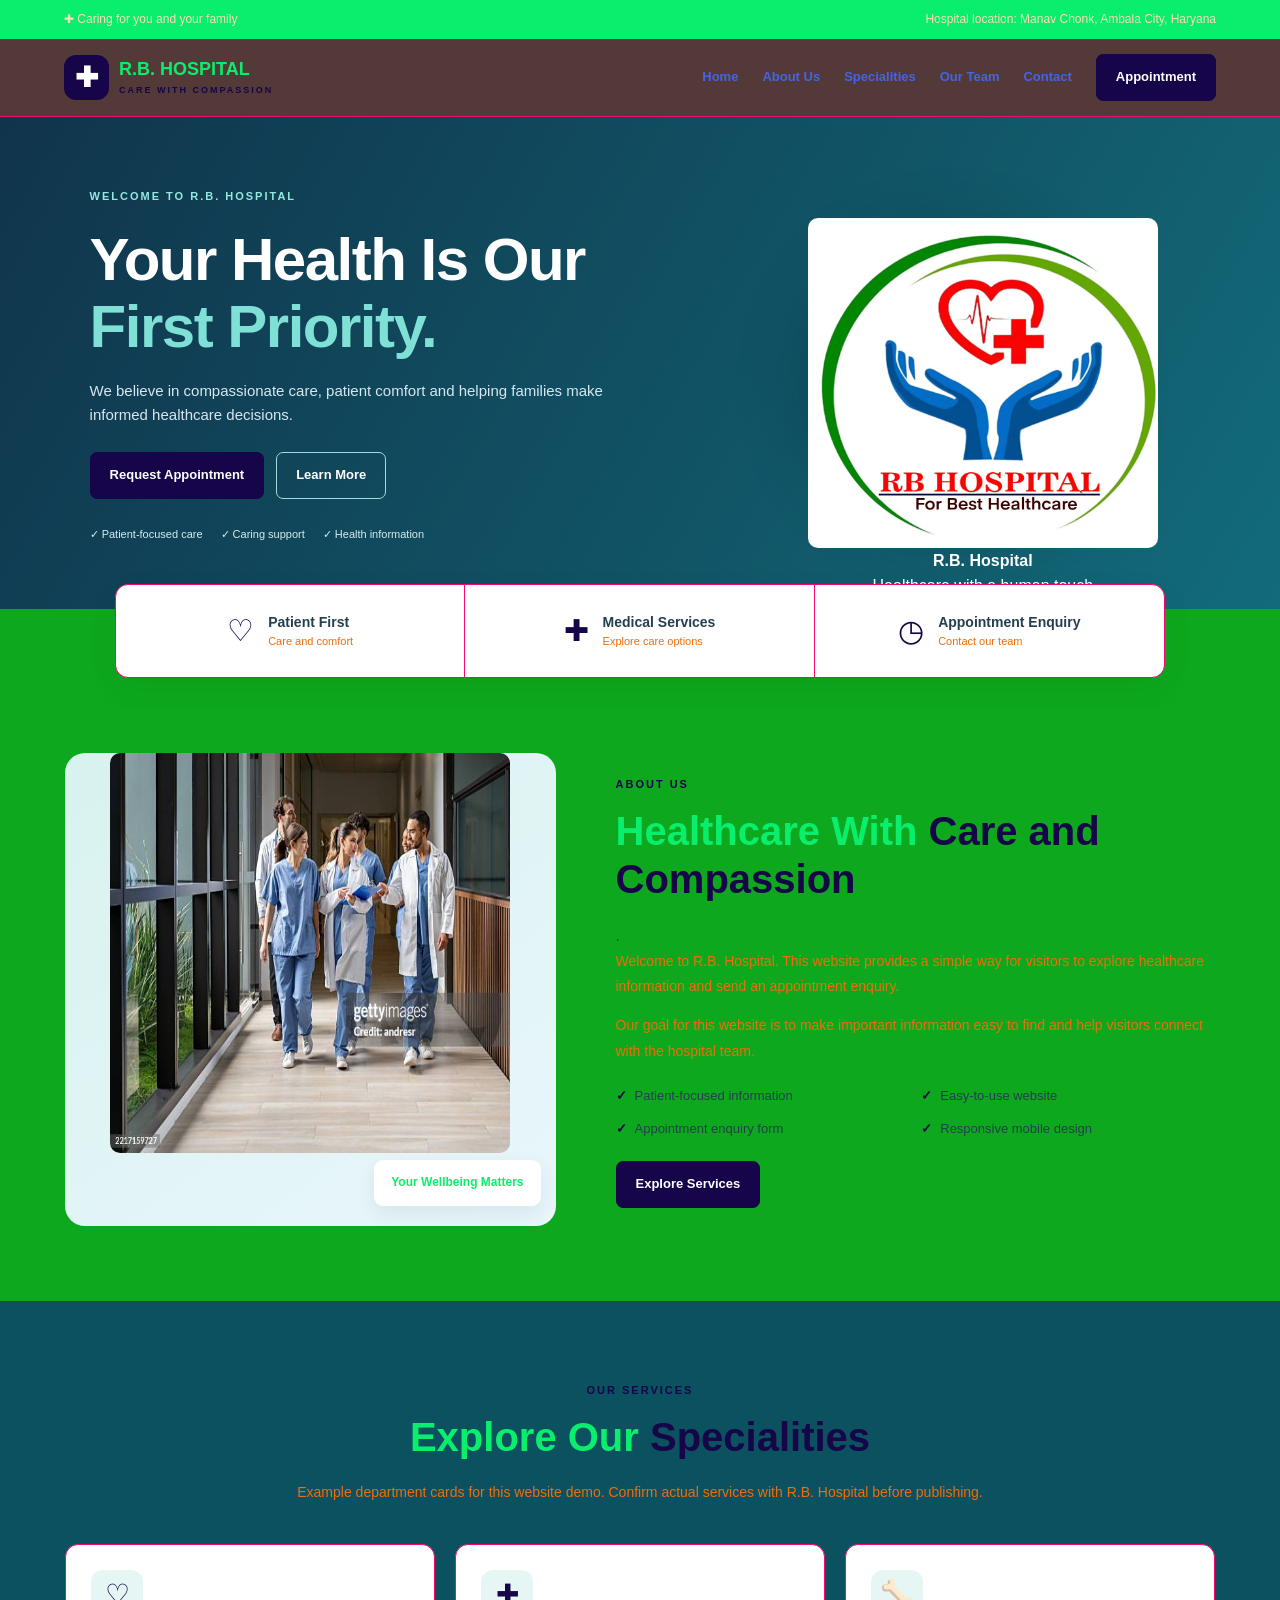
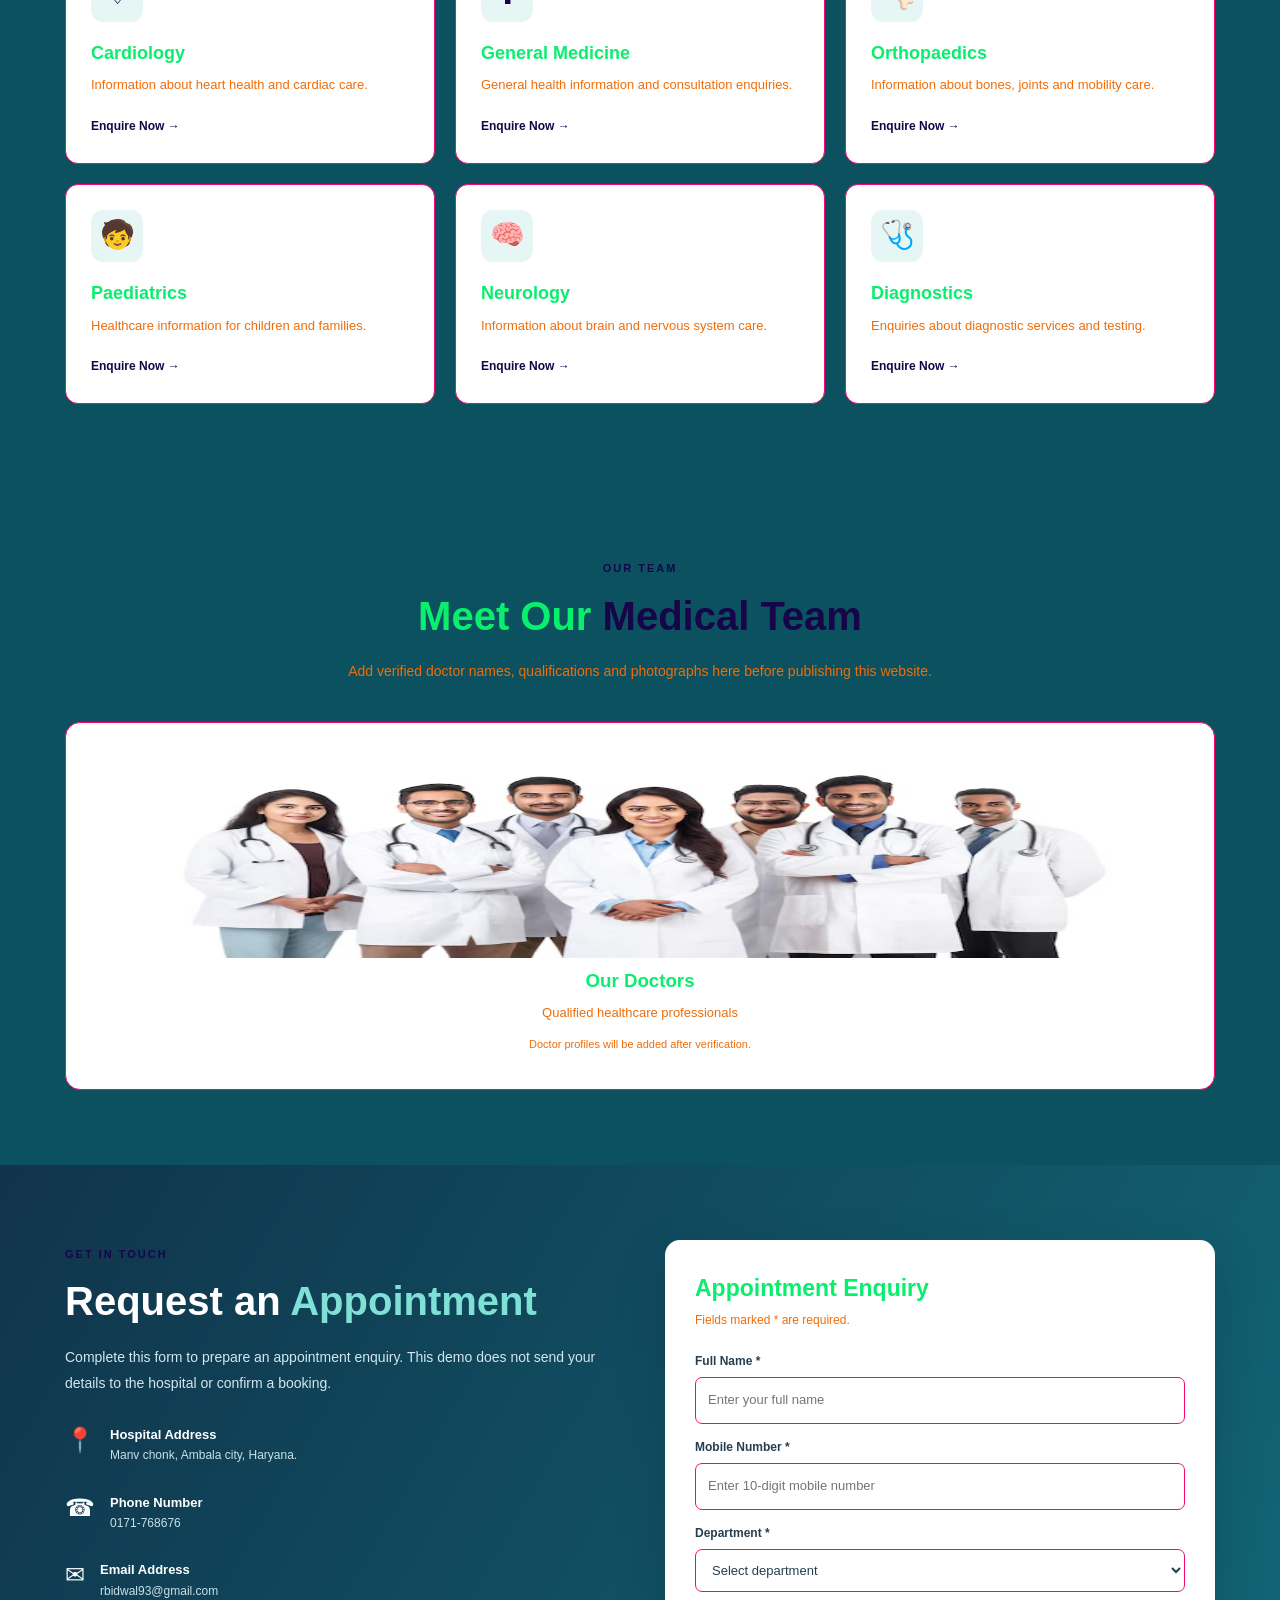
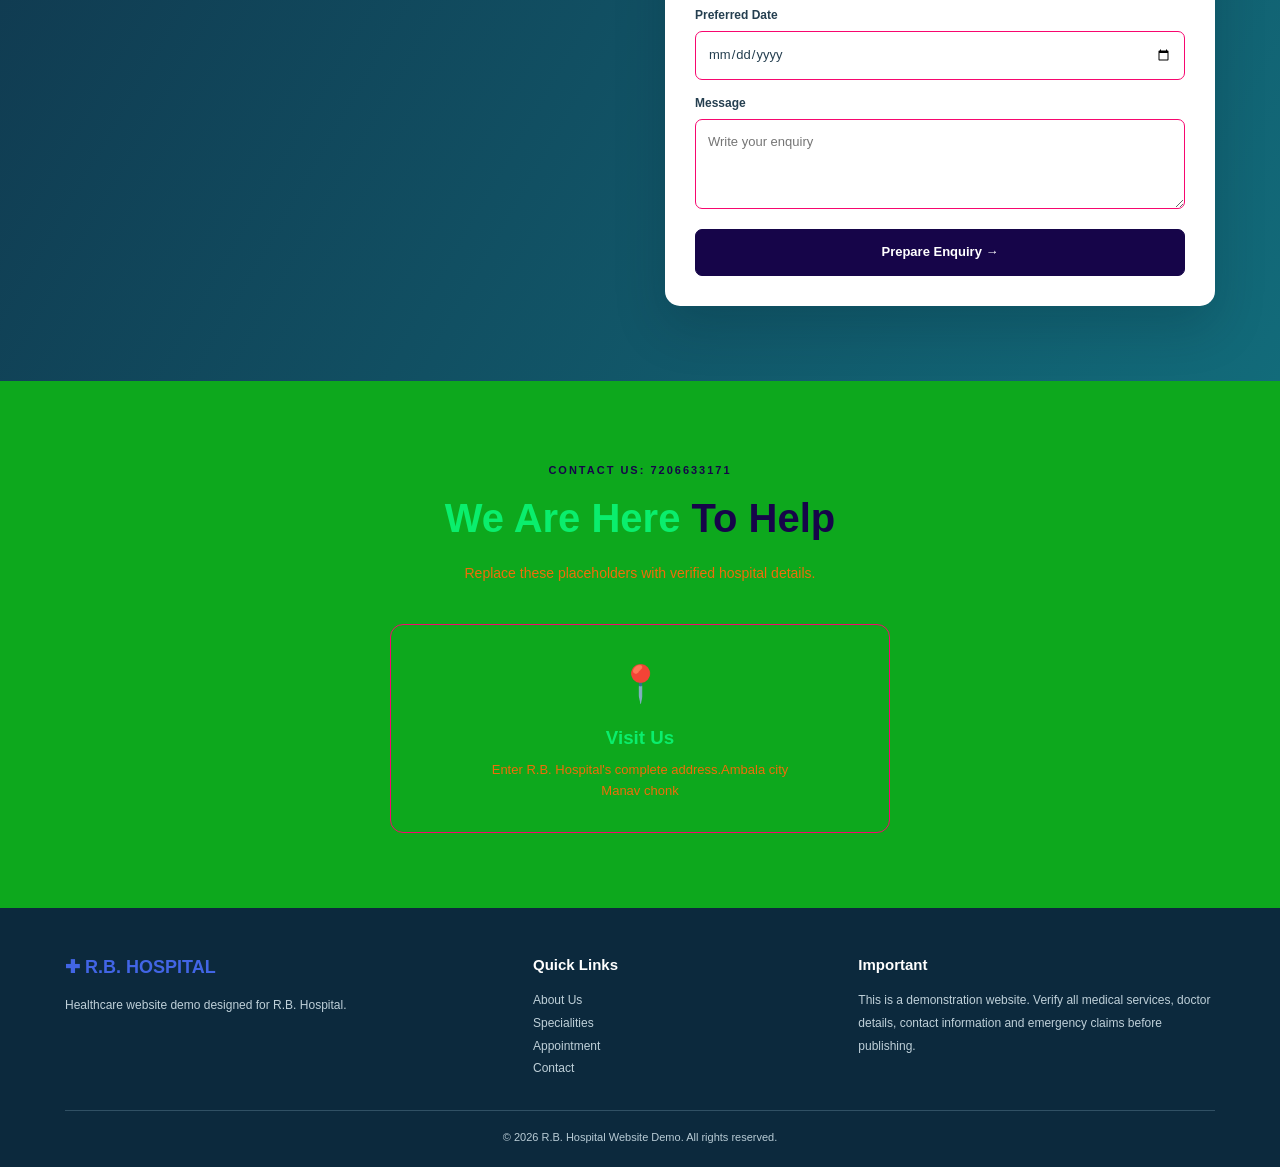
<file: index.html>
<!DOCTYPE html>
<html lang="en">
<head>
    <meta charset="UTF-8">
    <meta name="viewport" content="width=device-width, initial-scale=1.0">
    <title>R.B. Hospital | Quality Healthcare</title>
    <meta name="description" content="R.B. Hospital website demo with healthcare information and appointment enquiries.">
    <link rel="stylesheet" href="style.css">
    <script src="script.js" defer></script>
</head>
<body>

    <!-- Top Information Bar -->
    <div class="topbar">
        <p>✚ Caring for you and your family</p>
        <p>Hospital location: Manav Chonk, Ambala City, Haryana</p>
    </div>

    <!-- Navigation -->
    <header class="header">
        <a href="#home" class="logo">
            <span class="logo-icon">✚</span>
            <span>R.B. HOSPITAL
                <small>CARE WITH COMPASSION</small>
            </span>
        </a>

        <button class="menu-btn" id="menuBtn"
                aria-label="Toggle navigation"
                aria-expanded="false">☰</button>

        <nav class="navbar" id="navbar">
            <a href="#home">Home</a>
            <a href="#about">About Us</a>
            <a href="#services">Specialities</a>
            <a href="#doctors">Our Team</a>
            <a href="#contact">Contact</a>
            <a href="#appointment" class="nav-button">Appointment</a>
        </nav>
    </header>

    <main>
        <!-- Hero Section -->
        <section class="hero" id="home">
            <div class="hero-content">
                <span class="tagline">WELCOME TO R.B. HOSPITAL</span>

                <h1>Your Health Is Our
                    <span>First Priority.</span>
                </h1>

                <p>
                    We believe in compassionate care, patient comfort
                    and helping families make informed healthcare decisions.
                </p>

                <div class="hero-buttons">
                    <a href="#appointment" class="btn">Request Appointment</a>
                    <a href="#about" class="btn btn-outline">Learn More</a>
                </div>

                <div class="trust-points">
                    <span>✓ Patient-focused care</span>
                    <span>✓ Caring support</span>
                    <span>✓ Health information</span>
                </div>
            </div>

            <div class="hero-visual">
                <div class="medical-circle">
                    <div class="medical-cross"></div>
                      <img  src="hospital.jpg" >
                        <strong>R.B. Hospital</strong>
                        <p>Healthcare with a human touch</p>
                    </div>
                </div>
            </div>
        </section>

        <!-- Highlights -->
        <section class="highlights">
            <div class="highlight">
                <span>♡</span>
                <div>
                    <h3>Patient First</h3>
                    <p>Care and comfort</p>
                </div>
            </div>

            <div class="highlight">
                <span>✚</span>
                <div>
                    <h3>Medical Services</h3>
                    <p>Explore care options</p>
                </div>
            </div>

            <div class="highlight">
                <span>◷</span>
                <div>
                    <h3>Appointment Enquiry</h3>
                    <p>Contact our team</p>
                </div>
            </div>
        </section>

        <!-- About Section -->
        <section class="section about" id="about">
            <div class="about-art">
                <div class="large-cross"><img src="doctor.jpeg"   class="a1">    </div>
                <div class="art-label">Your Wellbeing Matters</div>
            </div>

            <div class="about-content">
                <span class="section-label">ABOUT US</span>
                <h2>Healthcare With
                    <span>Care and Compassion</span>
                </h2>.

                <p>
                    Welcome to R.B. Hospital. This website provides a
                    simple way for visitors to explore healthcare
                    information and send an appointment enquiry.
                </p>

                <p>
                    Our goal for this website is to make important
                    information easy to find and help visitors connect
                    with the hospital team.
                </p>

                <ul class="check-list">
                    <li>Patient-focused information</li>
                    <li>Easy-to-use website</li>
                    <li>Appointment enquiry form</li>
                    <li>Responsive mobile design</li>
                </ul>

                <a href="#services" class="btn">Explore Services</a>
            </div>
        </section>

        <!-- Specialities -->
        <section class="section services-section" id="services">
            <div class="section-heading">
                <span class="section-label">OUR SERVICES</span>
                <h2>Explore Our <span>Specialities</span></h2>
                <p>
                    Example department cards for this website demo.
                    Confirm actual services with R.B. Hospital before publishing.
                </p>
            </div>

            <div class="service-grid">
                <article class="service-card">
                    <div class="service-icon">♡</div>
                    <h3>Cardiology</h3>
                    <p>Information about heart health and cardiac care.</p>
                    <a href="#appointment" class="service-link"
                       data-service="Cardiology">Enquire Now →</a>
                </article>

                <article class="service-card">
                    <div class="service-icon">✚</div>
                    <h3>General Medicine</h3>
                    <p>General health information and consultation enquiries.</p>
                    <a href="#appointment" class="service-link"
                       data-service="General Medicine">Enquire Now →</a>
                </article>

                <article class="service-card">
                    <div class="service-icon">🦴</div>
                    <h3>Orthopaedics</h3>
                    <p>Information about bones, joints and mobility care.</p>
                    <a href="#appointment" class="service-link"
                       data-service="Orthopaedics">Enquire Now →</a>
                </article>

                <article class="service-card">
                    <div class="service-icon">🧒</div>
                    <h3>Paediatrics</h3>
                    <p>Healthcare information for children and families.</p>
                    <a href="#appointment" class="service-link"
                       data-service="Paediatrics">Enquire Now →</a>
                </article>

                <article class="service-card">
                    <div class="service-icon">🧠</div>
                    <h3>Neurology</h3>
                    <p>Information about brain and nervous system care.</p>
                    <a href="#appointment" class="service-link"
                       data-service="Neurology">Enquire Now →</a>
                </article>

                <article class="service-card">
                    <div class="service-icon">🩺</div>
                    <h3>Diagnostics</h3>
                    <p>Enquiries about diagnostic services and testing.</p>
                    <a href="#appointment" class="service-link"
                       data-service="Diagnostics">Enquire Now →</a>
                </article>
            </div>
        </section>

        <!-- Team Section -->
        <section class="section team-section" id="doctors">
            <div class="section-heading">
                <span class="section-label">OUR TEAM</span>
                <h2>Meet Our <span>Medical Team</span></h2>
                <p>
                    Add verified doctor names, qualifications and
                    photographs here before publishing this website.
                </p>
            </div>

            <div class="team-card">
                <img src="team.jpeg"  class="a2"> 
                <h3>Our Doctors</h3>
                <p>Qualified healthcare professionals</p>
                <p class="placeholder-note">
                    Doctor profiles will be added after verification.
                </p>
            </div>
        </section>

        <!-- Appointment Section -->
        <section class="appointment-section" id="appointment">
            <div class="section appointment-layout">
                <div class="appointment-info">
                    <span class="section-label">GET IN TOUCH</span>
                    <h2>Request an <span>Appointment</span></h2>

                    <p>
                        Complete this form to prepare an appointment
                        enquiry. This demo does not send your details
                        to the hospital or confirm a booking.
                    </p>

                    <div class="contact-item">
                        <span>📍</span>
                        <div>
                            <strong>Hospital Address</strong>
                            <p>Manv chonk, Ambala city, Haryana.</p>
                        </div>
                    </div>

                    <div class="contact-item">
                        <span>☎</span>
                        <div>
                            <strong>Phone Number</strong>
                            <p>0171-768676</p>
                        </div>
                    </div>

                    <div class="contact-item">
                        <span>✉</span>
                        <div>
                            <strong>Email Address</strong>
                            <p>rbidwal93@gmail.com</p>
                        </div>
                    </div>
                </div>

                <form class="appointment-form" id="appointmentForm">
                    <h3>Appointment Enquiry</h3>
                    <p class="form-subtitle">Fields marked * are required.</p>

                    <label for="fullName">Full Name *</label>
                    <input type="text" id="fullName" name="fullName"
                           placeholder="Enter your full name" required>

                    <label for="phone">Mobile Number *</label>
                    <input type="tel" id="phone" name="phone"
                           placeholder="Enter 10-digit mobile number"
                           inputmode="numeric"
                           pattern="[0-9]{10}" maxlength="10" required>

                    <label for="department">Department *</label>
                    <select id="department" name="department" required>
                        <option value="">Select department</option>
                        <option>Cardiology</option>
                        <option>General Medicine</option>
                        <option>Orthopaedics</option>
                        <option>Paediatrics</option>
                        <option>Neurology</option>
                        <option>Diagnostics</option>
                        <option>Other</option>
                    </select>

                    <label for="visitDate">Preferred Date</label>
                    <input type="date" id="visitDate" name="visitDate">

                    <label for="message">Message</label>
                    <textarea id="message" name="message"
                              placeholder="Write your enquiry"></textarea>

                    <button type="submit" class="btn submit-btn">
                        Prepare Enquiry →
                    </button>

                    <p id="formMessage" class="form-message"
                       role="status" aria-live="polite"></p>
                </form>
            </div>
        </section>

        <!-- Contact Section -->
        <section class="section contact-section" id="contact">
            <div class="section-heading">
                <span class="section-label">CONTACT US: 7206633171</span>
                <h2>We Are Here <span>To Help</span></h2>
                <p>Replace these placeholders with verified hospital details.</p>
            </div>

            <div class="contact-box">
                <div class="contact-icon">📍   </div>
                <h3>Visit Us</h3>
                <p>Enter R.B. Hospital's complete address.Ambala city<br>Manav chonk</p>
            </div>
        </section>
    </main>

    <!-- Footer -->
    <footer class="footer">
        <div class="footer-inner">
            <div>
                <a href="#home" class="footer-logo">✚ R.B. HOSPITAL</a>
                <p>Healthcare website demo designed for R.B. Hospital.</p>
            </div>

            <div>
                <h3>Quick Links</h3>
                <a href="#about">About Us</a>
                <a href="#services">Specialities</a>
                <a href="#appointment">Appointment</a>
                <a href="#contact">Contact</a>
            </div>

            <div>
                <h3>Important</h3>
                <p>
                    This is a demonstration website. Verify all medical
                    services, doctor details, contact information and
                    emergency claims before publishing.
                </p>
            </div>
        </div>

        <div class="copyright">
            © <span id="year"></span> R.B. Hospital Website Demo.
            All rights reserved.
        </div>
    </footer>

</body>
</html>
</file>
<file: style.css>
/* GENERAL SETTINGS */
:root {
    --primary: rgb(22, 5, 73);
    --dark: #0aee6d;
    --light: #0b515f;
    --white:rgb(13, 168, 29) ;
    --text: #253f50;
    --muted: #ef6d0a;
    --border: #f7076f;
}

* {
    margin: 0;
    padding: 0;
    box-sizing: border-box;
}

html {
    scroll-behavior: smooth;
    scroll-padding-top: 85px;
}

body {
    font-family: Arial, Helvetica, sans-serif;
    background: var(--white);
    color: var(--text);
    line-height: 1.6;
}

a {
    text-decoration: none;
    color: rgb(66, 101, 229);
}

button,
input,
select,
textarea {
    font: inherit;
}

button,
a {
    -webkit-tap-highlight-color: transparent;
}

/* TOP BAR */
.topbar {
    background: var(--dark);
    color: peachpuff;
    padding: 10px 5%;
    display: flex;
    justify-content: space-between;
    gap: 12px;
    flex-wrap: wrap;
    font-size: 12px;
}
.a1{
    width:400px;
    height:400px;
}
.a2{
    height:200px;
    width:1000px;
}
img{

    height:330px;
    width:350px; 
    border-radius:10px;
}
/* HEADER AND NAVIGATION */
.header {
    position: sticky;
    top: 0;
    z-index: 100;
    display: flex;
    justify-content: space-between;
    align-items: center;
    padding: 15px 5%;
    background: rgb(84, 57, 57);
    border-bottom: 1px solid var(--border);
    gap: 20px;
}

.logo {
    display: flex;
    align-items: center;
    gap: 10px;
    color: var(--dark);
    font-weight: bold;
    font-size: 18px;
    line-height: 1.2;
}

.logo small {
    display: block;
    font-size: 9px;
    color: var(--primary);
    letter-spacing: 2px;
    margin-top: 5px;
}

.logo-icon {
    width: 45px;
    height: 45px;
    display: grid;
    place-items: center;
    background: var(--primary);
    color: white;
    border-radius: 12px;
    font-size: 28px;
}

.navbar {
    display: flex;
    align-items: center;
    gap: 24px;
    font-size: 13px;
    font-weight: bold;
}

.navbar a:hover {
    color: var(--primary);
}

.nav-button,
.btn {
    display: inline-block;
    background: var(--primary);
    color: white;
    padding: 12px 19px;
    border: 1px solid var(--primary);
    border-radius: 7px;
    cursor: pointer;
    font-size: 13px;
    font-weight: bold;
    transition: 0.25s;
}

.navbar .nav-button:hover,
.btn:hover {
    background: var(--dark);
    border-color: var(--dark);
    color: white;
    transform: translateY(-2px);
}

.menu-btn {
    display: none;
    padding: 5px 10px;
    border: 1px solid var(--border);
    background: white;
    border-radius: 7px;
    font-size: 23px;
    cursor: pointer;
}

/* HERO SECTION */
.hero {
    background: linear-gradient(120deg, #10344b, #126b7a);
    color: white;
    padding: 65px 7%;
    display: grid;
    grid-template-columns: 1.1fr 0.9fr;
    align-items: center;
    gap: 45px;
    overflow: hidden;
}

.hero-content {
    max-width: 650px;
}

.tagline,
.section-label {
    display: inline-block;
    font-size: 11px;
    font-weight: bold;
    letter-spacing: 2px;
    color: var(--primary);
}

.hero .tagline {
    color: #94e9df;
}

.hero h1 {
    font-size: clamp(36px, 5vw, 60px);
    line-height: 1.13;
    margin: 18px 0;
    letter-spacing: -1.5px;
}

.hero h1 span {
    display: block;
    color: #7fe0d5;
}

.hero-content > p {
    max-width: 550px;
    color: #d6e8ef;
    font-size: 15px;
    margin-bottom: 25px;
}

.hero-buttons {
    display: flex;
    flex-wrap: wrap;
    gap: 12px;
}

.btn-outline {
    background: transparent;
    border-color: #9bdedb;
    color: white;
}

.btn-outline:hover {
    background: white;
    color: var(--dark);
}

.trust-points {
    display: flex;
    gap: 18px;
    flex-wrap: wrap;
    margin-top: 27px;
    color: #d5eeee;
    font-size: 11px;
}

/* HERO MEDICAL ILLUSTRATION */
.hero-visual {
    display: grid;
    place-items: center;
    min-height: 330px;
}

.medical-circle {
    width: 290px;
    height: 290px;
    border-radius: 50%;
    background: linear-gradient(145deg, #b8eeeb, #54b8bb);
    display: grid;
    place-items: center;
    position: relative;
    box-shadow: 0 20px 70px #001d2b55;
}

.medical-cross {
    color: var(--primary);
    font-size: 155px;
    text-shadow: 0 12px 0 #ffffff80;
}

.floating-card {
    position: absolute;
    bottom: -12px;
    right: -30px;
    background: white;
    color: var(--dark);
    padding: 17px;
    border-radius: 12px;
    box-shadow: 0 12px 35px #001d2b30;
}

.floating-card strong {
    font-size: 15px;
}

.floating-card p {
    font-size: 11px;
    color: var(--muted);
    margin-top: 4px;
}

/* HIGHLIGHT CARDS */
.highlights {
    display: grid;
    grid-template-columns: repeat(3, 1fr);
    max-width: 1050px;
    margin: -25px auto 0;
    position: relative;
    z-index: 2;
    background: white;
    border: 1px solid var(--border);
    border-radius: 13px;
    box-shadow: 0 10px 30px #153c4b12;
}

.highlight {
    display: flex;
    align-items: center;
    justify-content: center;
    gap: 14px;
    padding: 22px 14px;
    border-right: 1px solid var(--border);
}

.highlight:last-child {
    border-right: none;
}

.highlight > span {
    color: var(--primary);
    font-size: 30px;
}

.highlight h3 {
    font-size: 14px;
}

.highlight p {
    color: var(--muted);
    font-size: 11px;
}

/* GENERAL SECTION */
.section {
    max-width: 1200px;
    padding: 75px 25px;
    margin: auto;
}

.section h2 {
    color: var(--dark);
    font-size: clamp(28px, 3.5vw, 40px);
    line-height: 1.2;
    margin: 12px 0 20px;
}

.section h2 span {
    color: var(--primary);
}

.section-heading {
    text-align: center;
    max-width: 700px;
    margin: 0 auto 40px;
}

.section-heading p,
.about-content p {
    color: var(--muted);
    font-size: 14px;
}

/* ABOUT SECTION */
.about {
    display: grid;
    grid-template-columns: 0.9fr 1.1fr;
    gap: 60px;
    align-items: center;
}

.about-art {
    min-height: 340px;
    border-radius: 20px;
    background: linear-gradient(145deg, #d8f2ef, #e9f6fb);
    display: grid;
    place-items: center;
    position: relative;
}

.large-cross {
    color: var(--primary);
    font-size: 160px;
}

.art-label {
    position: absolute;
    bottom: 20px;
    right: 15px;
    background: white;
    color: var(--dark);
    border-radius: 9px;
    padding: 13px 17px;
    font-size: 12px;
    font-weight: bold;
    box-shadow: 0 8px 20px #153c4b15;
}

.about-content p {
    margin-bottom: 14px;
    line-height: 1.8;
}

.check-list {
    list-style: none;
    margin: 22px 0;
    display: grid;
    grid-template-columns: 1fr 1fr;
    gap: 12px;
    font-size: 13px;
}

.check-list li::before {
    content: "✓";
    color: var(--primary);
    font-weight: bold;
    margin-right: 8px;
}

/* SERVICES */
.services-section,
.team-section {
    background: var(--light);
    max-width: none;
}

.services-section > .section-heading,
.services-section > .service-grid,
.team-section > .section-heading,
.team-section > .team-card {
    max-width: 1150px;
    margin-left: auto;
    margin-right: auto;
}

.service-grid {
    display: grid;
    grid-template-columns: repeat(3, 1fr);
    gap: 20px;
}

.service-card {
    background: white;
    border: 1px solid var(--border);
    border-radius: 13px;
    padding: 25px;
    transition: 0.25s;
}

.service-card:hover {
    transform: translateY(-5px);
    border-color: var(--primary);
    box-shadow: 0 12px 28px #087f8c15;
}

.service-icon {
    width: 52px;
    height: 52px;
    background: #e6f6f5;
    color: var(--primary);
    border-radius: 12px;
    display: grid;
    place-items: center;
    font-size: 28px;
    margin-bottom: 17px;
}

.service-card h3 {
    font-size: 18px;
    color: var(--dark);
    margin-bottom: 8px;
}

.service-card p {
    color: var(--muted);
    font-size: 13px;
    margin-bottom: 16px;
}

.service-link {
    color: var(--primary);
    font-size: 12px;
    font-weight: bold;
}

/* MEDICAL TEAM */
.team-card {
    max-width: 400px;
    text-align: center;
    padding: 35px 25px;
    border: 1px solid var(--border);
    border-radius: 15px;
    background: white;
}

.doctor-icon {
    width: 90px;
    height: 90px;
    margin: 0 auto 18px;
    display: grid;
    place-items: center;
    border-radius: 50%;
    background: #e1f5f3;
    color: var(--primary);
    font-size: 45px;
}

.team-card h3 {
    color: var(--dark);
    margin-bottom: 8px;
}

.team-card p {
    color: var(--muted);
    font-size: 13px;
}

.team-card .placeholder-note {
    margin-top: 12px;
    font-size: 11px;
}

/* APPOINTMENT SECTION */
.appointment-section {
    background: linear-gradient(120deg, #10344b, #126b7a);
    color: white;
}

.appointment-layout {
    display: grid;
    grid-template-columns: 1fr 1fr;
    gap: 50px;
    align-items: start;
}

.appointment-info h2 {
    color: white;
}

.appointment-info h2 span {
    color: #7fe0d5;
}

.appointment-info > p {
    color: #d4e7ed;
    font-size: 14px;
    line-height: 1.8;
    margin-bottom: 25px;
}

.contact-item {
    display: flex;
    gap: 15px;
    align-items: flex-start;
    margin: 23px 0;
}

.contact-item > span {
    font-size: 24px;
}

.contact-item strong {
    font-size: 13px;
}

.contact-item p {
    color: #c8e0e8;
    font-size: 12px;
}

/* FORM */
.appointment-form {
    background: white;
    color: var(--text);
    border-radius: 15px;
    padding: 30px;
    box-shadow: 0 20px 50px #001d2b35;
}

.appointment-form h3 {
    color: var(--dark);
    font-size: 23px;
    margin-bottom: 4px;
}

.form-subtitle {
    color: var(--muted);
    font-size: 12px;
    margin-bottom: 22px;
}

.appointment-form label {
    display: block;
    font-size: 12px;
    font-weight: bold;
    margin: 14px 0 6px;
}

.appointment-form input,
.appointment-form select,
.appointment-form textarea {
    display: block;
    width: 100%;
    border: 1px solid var(--border);
    border-radius: 7px;
    padding: 12px;
    background: white;
    color: var(--text);
    font-size: 13px;
    outline: none;
}

.appointment-form input:focus,
.appointment-form select:focus,
.appointment-form textarea:focus {
    border-color: var(--primary);
    box-shadow: 0 0 0 3px #087f8c18;
}

.appointment-form textarea {
    min-height: 90px;
    resize: vertical;
}

.submit-btn {
    width: 100%;
    margin-top: 20px;
}

.form-message {
    display: none;
    margin-top: 15px;
    padding: 12px;
    border-radius: 7px;
    background: #e6f6f0;
    color: #14664e;
    font-size: 12px;
    overflow-wrap: anywhere;
}

/* CONTACT */
.contact-box {
    max-width: 500px;
    margin: auto;
    padding: 30px;
    text-align: center;
    border: 1px solid var(--border);
    border-radius: 13px;
}

.contact-icon {
    font-size: 36px;
    margin-bottom: 10px;
}

.contact-box h3 {
    color: var(--dark);
    margin-bottom: 8px;
}

.contact-box p {
    color: var(--muted);
    font-size: 13px;
}

/* FOOTER */
.footer {
    background: #0c293d;
    color: white;
    padding: 45px 5% 20px;
}

.footer-inner {
    max-width: 1150px;
    margin: auto;
    display: grid;
    grid-template-columns: 1.2fr 0.8fr 1fr;
    gap: 40px;
}

.footer-logo {
    display: inline-block;
    font-size: 18px;
    font-weight: bold;
    margin-bottom: 12px;
}

.footer h3 {
    font-size: 15px;
    margin-bottom: 12px;
}

.footer p,
.footer-inner a:not(.footer-logo) {
    display: block;
    color: #bfd0d9;
    font-size: 12px;
    line-height: 1.9;
}

.footer-inner a:not(.footer-logo):hover {
    color: #7fe0d5;
}

.copyright {
    max-width: 1150px;
    margin: 30px auto 0;
    padding-top: 18px;
    border-top: 1px solid #315064;
    text-align: center;
    color: #b8cbd5;
    font-size: 11px;
}

/* TABLET */
@media (max-width: 900px) {
    .header {
        padding: 13px 4%;
    }

    .menu-btn {
        display: block;
    }

    .navbar {
        display: none;
        position: absolute;
        top: 100%;
        left: 0;
        right: 0;
        padding: 20px;
        background: white;
        border-bottom: 1px solid var(--border);
        box-shadow: 0 10px 20px #0000000c;
        flex-direction: column;
        align-items: stretch;
        gap: 18px;
    }

    .navbar.open {
        display: flex;
    }

    .hero {
        padding: 50px 5%;
        gap: 20px;
    }

    .medical-circle {
        width: 230px;
        height: 230px;
    }

    .medical-cross {
        font-size: 120px;
    }

    .floating-card {
        right: -5px;
    }

    .highlights {
        margin-left: 20px;
        margin-right: 20px;
    }

    .about {
        gap: 30px;
    }

    .service-grid {
        grid-template-columns: repeat(2, 1fr);
    }
}

/* MOBILE */
@media (max-width: 600px) {
    .topbar {
        justify-content: center;
        text-align: center;
    }

    .header {
        padding: 12px 16px;
    }

    .logo {
        font-size: 15px;
    }

    .logo-icon {
        width: 40px;
        height: 40px;
    }

    .hero {
        grid-template-columns: 1fr;
        padding: 45px 22px 60px;
    }

    .hero h1 {
        font-size: 39px;
    }

    .hero-visual {
        min-height: 270px;
        margin-top: 10px;
    }

    .medical-circle {
        width: 220px;
        height: 220px;
    }

    .highlights {
        grid-template-columns: 1fr;
        margin-top: -25px;
    }

    .highlight {
        justify-content: flex-start;
        padding: 16px 25px;
        border-right: none;
        border-bottom: 1px solid var(--border);
    }

    .highlight:last-child {
        border-bottom: none;
    }

    .section {
        padding: 55px 20px;
    }

    .about {
        grid-template-columns: 1fr;
        gap: 30px;
    }

    .about-art {
        min-height: 250px;
    }

    .large-cross {
        font-size: 120px;
    }

    .check-list {
        grid-template-columns: 1fr;
    }

    .service-grid {
        grid-template-columns: 1fr;
        gap: 15px;
    }

    .appointment-layout {
        grid-template-columns: 1fr;
        gap: 30px;
    }

    .appointment-form {
        padding: 22px;
    }

    .footer-inner {
        grid-template-columns: 1fr;
        gap: 25px;
    }

    .trust-points {
        gap: 10px;
    }
}
</file>
